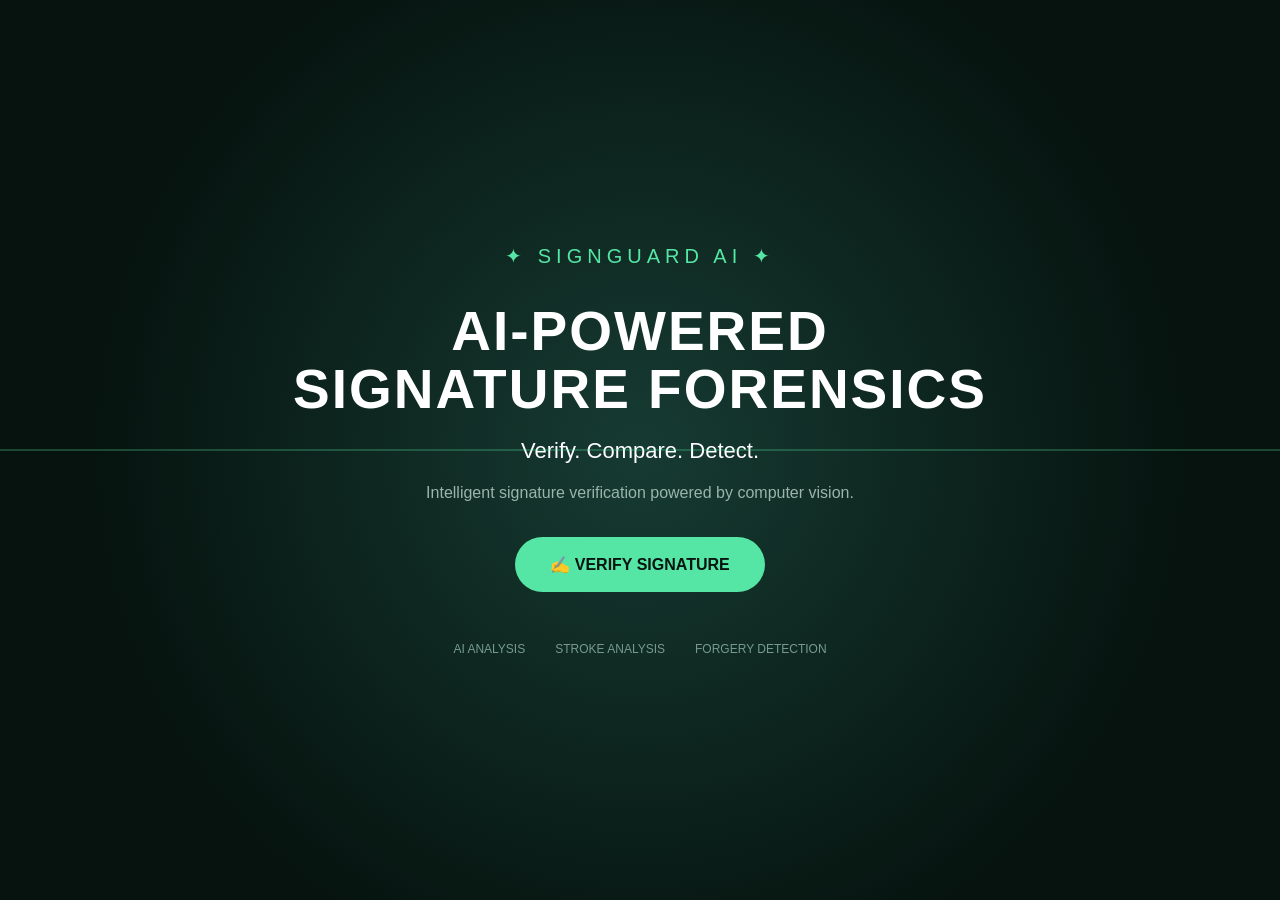
<file: backend/frontend/index.html>
<!DOCTYPE html>
<html>

<head>

    <title>SignGuard AI</title>

    <link rel="stylesheet"
          href="style.css">

</head>

<body>

<div class="hero">

    <div class="scanner"></div>

    <div class="logo">
        ✦ SIGNGUARD AI ✦
    </div>

    <h1>
        AI-POWERED<br>
        SIGNATURE FORENSICS
    </h1>

    <p>
        Verify. Compare. Detect.
    </p>

    <p class="tagline">
        Intelligent signature verification
        powered by computer vision.
    </p>

    <button onclick="startVerification()">
        ✍ VERIFY SIGNATURE
    </button>

    <div class="features">

        <span>AI ANALYSIS</span>
        <span>STROKE ANALYSIS</span>
        <span>FORGERY DETECTION</span>

    </div>

</div>

<script>

function startVerification() {

    window.location.href = "verify.html";

}

</script>

</body>

</html>
</file>
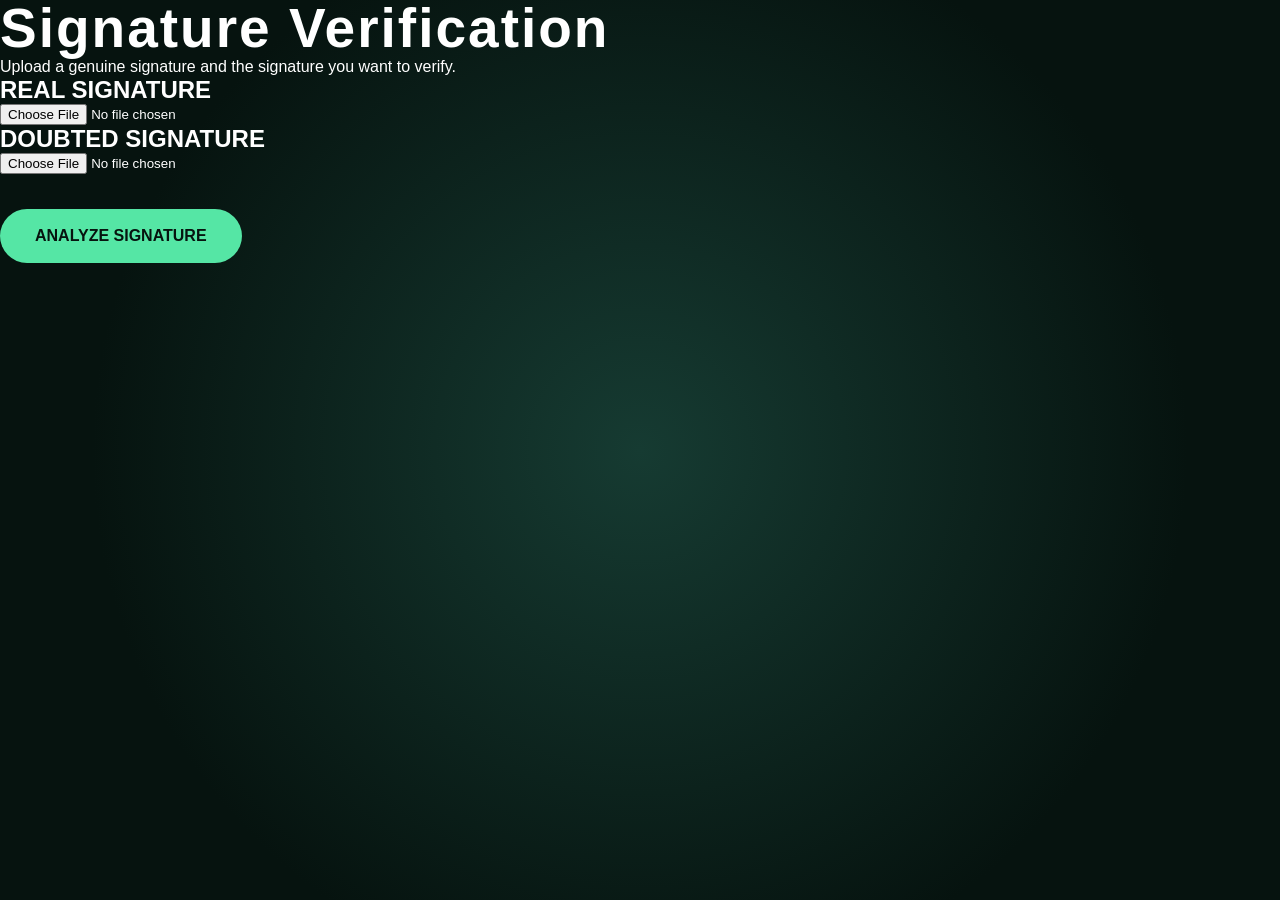
<file: backend/frontend/verify.html>
<!DOCTYPE html>

<html>

<head>

    <title>Signature Verification</title>

    <link rel="stylesheet"
          href="style.css">

</head>

<body>

<div class="verify-container">

    <h1>Signature Verification</h1>

    <p>
        Upload a genuine signature and
        the signature you want to verify.
    </p>


    <div class="upload-area">

        <div class="card">

            <h2>REAL SIGNATURE</h2>

            <input
                type="file"
                id="realSignature"
                accept="image/*">

            <img id="realPreview">

        </div>


        <div class="card">

            <h2>DOUBTED SIGNATURE</h2>

            <input
                type="file"
                id="doubtSignature"
                accept="image/*">

            <img id="doubtPreview">

        </div>

    </div>


    <button onclick="analyzeSignature()">
        ANALYZE SIGNATURE
    </button>


    <div id="result"></div>

</div>


<script src="script.js"></script>

</body>

</html>
</file>
<file: backend/frontend/style.css>
* {
    box-sizing: border-box;
    margin: 0;
    padding: 0;
}

body {

    font-family: Arial, sans-serif;

    background:
        radial-gradient(
            circle at center,
            #163b32,
            #06130f 70%
        );

    color: white;

    min-height: 100vh;
}


.hero {

    min-height: 100vh;

    display: flex;

    flex-direction: column;

    align-items: center;

    justify-content: center;

    text-align: center;

    position: relative;

    overflow: hidden;
}


.logo {

    color: #55e6a5;

    letter-spacing: 5px;

    font-size: 20px;

    margin-bottom: 35px;
}


h1 {

    font-size: 55px;

    line-height: 1.05;

    letter-spacing: 2px;
}


.hero p {

    margin-top: 20px;

    font-size: 22px;
}


.tagline {

    color: #9ab5aa;

    font-size: 16px !important;

}


button {

    margin-top: 35px;

    padding: 18px 35px;

    border: none;

    border-radius: 30px;

    background: #55e6a5;

    color: #07140f;

    font-size: 16px;

    font-weight: bold;

    cursor: pointer;

    transition: 0.3s;
}


button:hover {

    transform: scale(1.07);

    box-shadow:
        0 0 30px
        rgba(85, 230, 165, 0.5);
}


.features {

    margin-top: 50px;

    display: flex;

    gap: 30px;

    color: #769b8e;

    font-size: 12px;
}


.scanner {

    position: absolute;

    width: 100%;

    height: 2px;

    background: #55e6a5;

    opacity: 0.25;

    animation: scan 4s infinite;
}


@keyframes scan {

    0% {
        top: 0;
    }

    100% {
        top: 100%;
    }
}
</file>
